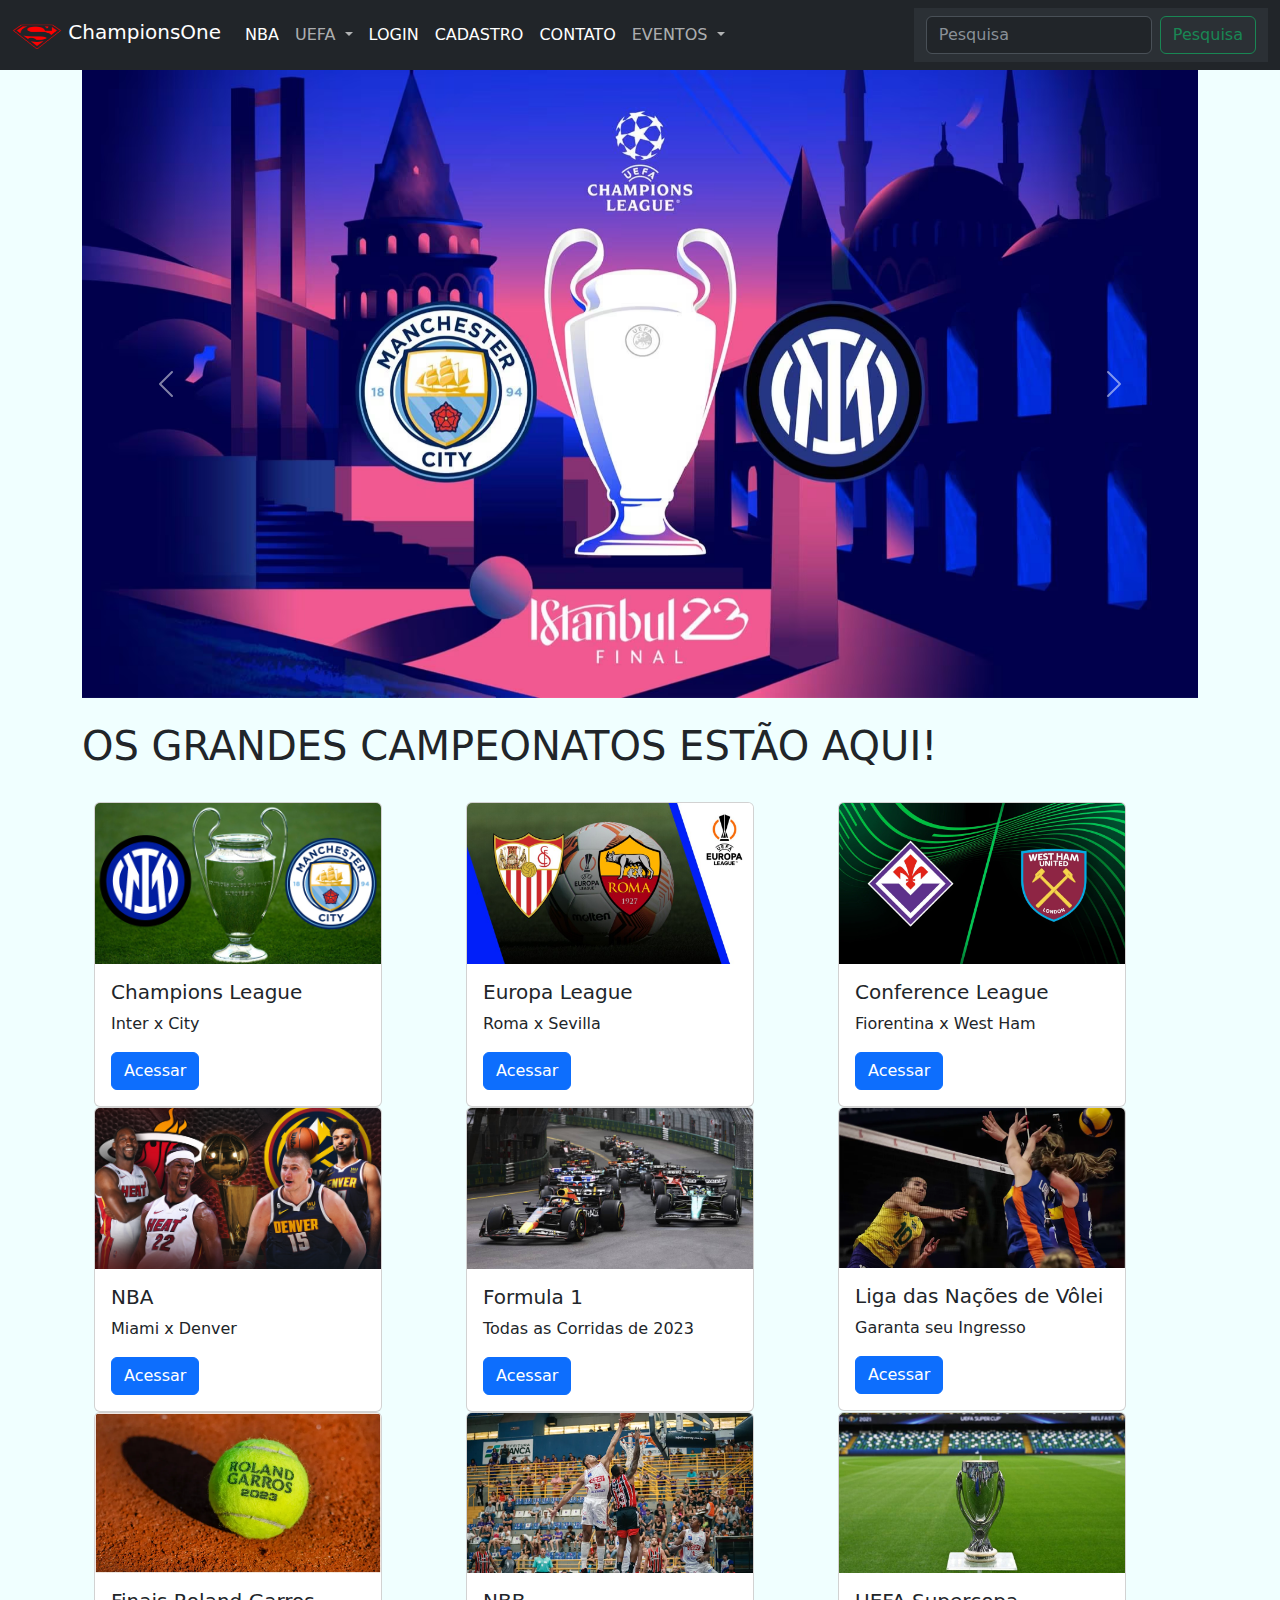
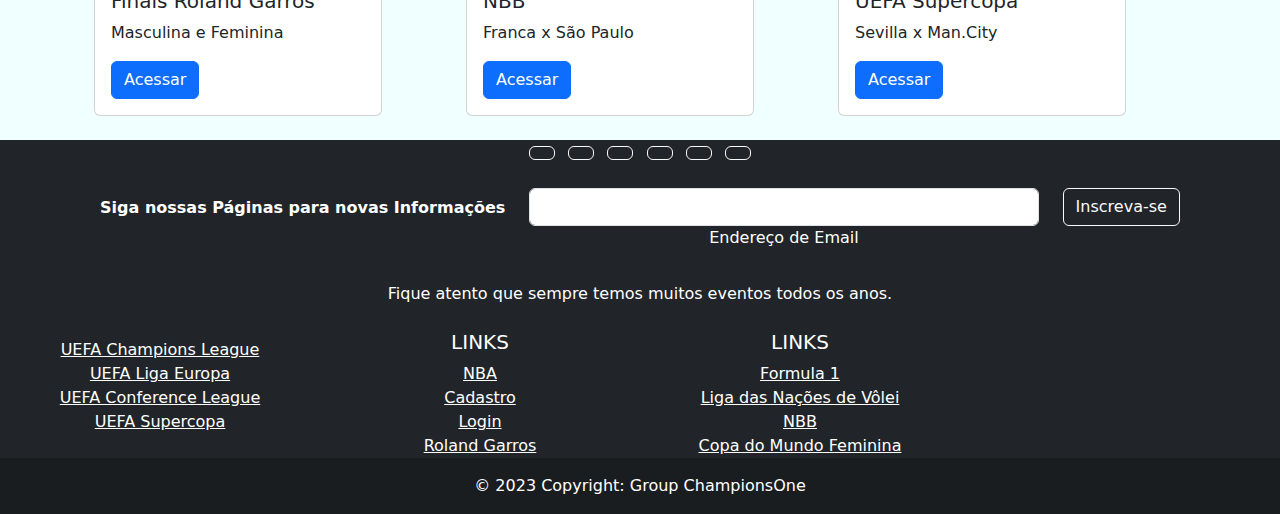
<file: AtividadeProjetoEventos/index.html>
<!DOCTYPE html>
<html lang="pt-br">

<head>
  <meta charset="UTF-8">
  <meta http-equiv="X-UA-Compatible" content="IE=edge">
  <meta name="viewport" content="width=device-width, initial-scale=1.0">
  <link rel="stylesheet" href="bootstrap-5.3.0-alpha3-dist/css/bootstrap.min.css">
  <title>Home</title>
</head>

<body style="background-color: azure;">
  <nav class="navbar navbar-expand-lg  bg-dark" data-bs-theme="dark">
    <div class="container-fluid">
      <a class="navbar-brand" href="index.html">
        <img src="img/pngwing.com.png" alt="Logo" width="50" height="34" class="d-inline-block align-text-top">
        ChampionsOne
      </a>
      <button class="navbar-toggler" type="button" data-bs-toggle="collapse" data-bs-target="#navbarNavDropdown"
        aria-controls="navbarNavDropdown" aria-expanded="false" aria-label="Toggle navigation">
        <span class="navbar-toggler-icon"></span>
      </button>
      <div class="collapse navbar-collapse" id="navbarNavDropdown">
        <ul class="navbar-nav">
          <li class="nav-item">
            <a class="nav-link active" aria-current="page" href="nba.html">NBA</a>
          </li>
        </li>
        <li class="nav-item dropdown">
        <a class="nav-link dropdown-toggle" href="#" role="button" data-bs-toggle="dropdown" aria-expanded="false">
          UEFA
        </a>
        <ul class="dropdown-menu">
          <li><a class="dropdown-item" href="champ.html">CHAMPIONS LEAGUE</a></li>
          <li><a class="dropdown-item" href="ligaEuropa.html">LIGA EUROPA</a></li>
          <li><a class="dropdown-item" href="conference.html">CONFERENCE LEAGUE</a></li>
      
        </ul>
      </li>
          <li class="nav-item">
            <a class="nav-link active" aria-current="page" href="login.html">LOGIN</a>
          </li>
          <li class="nav-item">
            <a class="nav-link active" aria-current="page" href="cadastro.html">CADASTRO</a>
          </li>
          <li class="nav-item">
            <a class="nav-link active" aria-current="page" href="contato.html">CONTATO</a>
          </li>
            <li class="nav-item dropdown">
            <a class="nav-link dropdown-toggle" href="#" role="button" data-bs-toggle="dropdown" aria-expanded="false">
              EVENTOS
            </a>
            <ul class="dropdown-menu">
              <li><a class="dropdown-item" href="Card.html">Finais da UEFA</a></li>
              <li><a class="dropdown-item" href="Card.html">Finais NBA</a></li>
          
            </ul>
          </li>
        </ul>
      </div>
      <nav class="navbar bg-body-tertiary">
        <div class="container-fluid">
          <form class="d-flex" role="search">
            <input class="form-control me-2" type="search" placeholder="Pesquisa" aria-label="Search">
            <button class="btn btn-outline-success" type="submit">Pesquisa</button>
          </form>
        </div>
      </nav>
    </div>
  </nav>
  <section>
    <div class="container">
      <div id="carouselExampleAutoplaying" class="carousel slide" data-bs-ride="carousel">
        <div class="carousel-inner">
          <div class="carousel-item active">
            <img src="img/mcint.avif" class="d-block w-100" alt="Champions League" >
          </div>
          <div class="carousel-item">
            <img src="img/AnyConv.com__Fxib4QnWAAIFb2m.jpg" class="d-block w-100" alt="NBA" >
          </div>
          <div class="carousel-item">
            <img src="img/16x9_uelf_preview_1_resized.avif" class="d-block w-100" alt="Europa League" >
          </div>
          <div class="carousel-item">
            <img src="img/uefa-conference-league-finals-odds-preview-rare-meeting-between-the-two-sides.webp" class="d-block w-100" alt="Conference League" >
          </div>
          <div class="carousel-item">
            <img src="img/RolandGarros.webp" class="d-block w-100" alt="Roland Garros" >
          </div>
          <div class="carousel-item">
            <img src="img/mv-x-lh-x-cl.jpg" class="d-block w-100" alt="Conference League" >
          </div>

        </div>
        <button class="carousel-control-prev" type="button" data-bs-target="#carouselExampleAutoplaying"
          data-bs-slide="prev">
          <span class="carousel-control-prev-icon" aria-hidden="true"></span>
          <span class="visually-hidden">Previous</span>
        </button>
        <button class="carousel-control-next" type="button" data-bs-target="#carouselExampleAutoplaying"
          data-bs-slide="next">
          <span class="carousel-control-next-icon" aria-hidden="true"></span>
          <span class="visually-hidden">Next</span>
        </button>
      </div><br>
      <h1>OS GRANDES CAMPEONATOS ESTÃO AQUI!</h1>
      <br>
      <div class="container">
        <div class="row">
          <div class="col">
            <div class="card" style="width: 18rem;">
              <img src="img/champions-league-inter-manchester-city.jpg" class="card-img-top" alt="...">
              <div class="card-body">
                <h5 class="card-title">Champions League</h5>
                <p class="card-text">Inter x City</p>
                <a href="#" class="btn btn-primary">Acessar</a>
              </div>
            </div>
          </div>
          <div class="col">
            <div class="card" style="width: 18rem;">
              <img src="img/sevilla_vs_roma_e29cd800.jpg" class="card-img-top" alt="...">
              <div class="card-body">
                <h5 class="card-title">Europa League</h5>
                <p class="card-text">Roma x Sevilla</p>
                <a href="ligaEuropa.html" class="btn btn-primary">Acessar</a>
              </div>
            </div>
          </div>
          <div class="col">
            <div class="card" style="width: 18rem;">
              <img src="img/image-1684788213844.webp" class="card-img-top" alt="...">
              <div class="card-body">
                <h5 class="card-title">Conference League</h5>
                <p class="card-text">Fiorentina x West Ham</p>
                <a href="conference.html" class="btn btn-primary">Acessar</a>
              </div>
            </div>
          </div>
          <div class="col">
            <div class="card" style="width: 18rem;">
              <img src="img/Miami X Denver.png" class="card-img-top" alt="...">
              <div class="card-body">
                <h5 class="card-title">NBA</h5>
                <p class="card-text">Miami x Denver</p>
                <a href="nba.html" class="btn btn-primary">Acessar</a>
              </div>
            </div>
          </div>
          <div class="col">
            <div class="card" style="width: 18rem;">
              <img src="img/formula-1-monaco-gp-2023-charl-2.jpg" class="card-img-top" alt="...">
              <div class="card-body">
                <h5 class="card-title">Formula 1</h5>
                <p class="card-text">Todas as Corridas de 2023</p>
                <a href="" class="btn btn-primary">Acessar</a>
              </div>
            </div>
          </div>
          <div class="col">
            <div class="card" style="width: 18rem;">
              <img src="img/a0a351e3qq5dnvpedpnw.webp" class="card-img-top" alt="...">
              <div class="card-body">
                <h5 class="card-title">Liga das Nações de Vôlei</h5>
                <p class="card-text">Garanta seu Ingresso</p>
                <a href="" class="btn btn-primary">Acessar</a>
              </div>
            </div>
          </div>
          <div class="col">
            <div class="card" style="width: 18rem;">
              <img src="img/RolandGarros.webp" class="card-img-top" alt="...">
              <div class="card-body">
                <h5 class="card-title">Finais Roland Garros</h5>
                <p class="card-text">Masculina e Feminina</p>
                <a href="" class="btn btn-primary">Acessar</a>
              </div>
            </div>
          </div>
          <div class="col">
            <div class="card" style="width: 18rem;">
              <img src="img/x5msmixywk6wh22doefr.webp" class="card-img-top" alt="...">
              <div class="card-body">
                <h5 class="card-title">NBB</h5>
                <p class="card-text">Franca x São Paulo</p>
                <a href="" class="btn btn-primary">Acessar</a>
              </div>
            </div>
          </div>
          <div class="col">
            <div class="card" style="width: 18rem;">
              <img src="img/UEFA Super Cup trophy 053123.jpg" class="card-img-top" alt="...">
              <div class="card-body">
                <h5 class="card-title">UEFA Supercopa </h5>
                <p class="card-text">Sevilla x Man.City </p>
                <a href="" class="btn btn-primary">Acessar</a>
              </div>
            </div>
          </div>
        </div>

    </div>
  </section>
 <br>
 <!-- Footer -->
 <footer class="bg-dark text-center text-white">
  <!-- Grid container -->
  <div class="container-fluid">
    <!-- Section: Social media -->
    <section class="mb-4">
      <!-- Facebook -->
      <a class="btn btn-outline-light btn-floating m-1" href="" src="img/4701482.png" role="button"
        ><i class="fab fa-facebook-f"></i
      ></a>

      <!-- Twitter -->
      <a class="btn btn-outline-light btn-floating m-1" href="#!" role="button"
        ><i class="fab fa-twitter"></i
      ></a>

      <!-- Google -->
      <a class="btn btn-outline-light btn-floating m-1" href="#!" role="button"
        ><i class="fab fa-google"></i
      ></a>

      <!-- Instagram -->
      <a class="btn btn-outline-light btn-floating m-1" href="#!" role="button"
        ><i class="fab fa-instagram"></i
      ></a>

      <!-- Linkedin -->
      <a class="btn btn-outline-light btn-floating m-1" href="#!" role="button"
        ><i class="fab fa-linkedin-in"></i
      ></a>

      <!-- Github -->
      <a class="btn btn-outline-light btn-floating m-1" href="#!" role="button"
        ><i class="fab fa-github"></i
      ></a>
    </section>
    <!-- Section: Social media -->

    <!-- Section: Form -->
    <section class="">
      <form action="">
        <!--Grid row-->
        <div class="row d-flex justify-content-center">
          <!--Grid column-->
          <div class="col-auto">
            <p class="pt-2">
              <strong>Siga nossas Páginas para novas Informações</strong>
            </p>
          </div>
          <!--Grid column-->

          <!--Grid column-->
          <div class="col-md-5 col-12">
            <!-- Email input -->
            <div class="form-outline form-white mb-4">
              <input type="email" id="form5Example21" class="form-control" />
              <label class="form-label" for="form5Example21">Endereço de Email</label>
            </div>
          </div>
          <!--Grid column-->

          <!--Grid column-->
          <div class="col-auto">
            <!-- Submit button -->
            <button type="submit" class="btn btn-outline-light mb-4">
              Inscreva-se
            </button>
          </div>
          <!--Grid column-->
        </div>
        <!--Grid row-->
      </form>
    </section>
    <!-- Section: Form -->

    <!-- Section: Text -->
    <section class="mb-4">
      <p>
        Fique atento que sempre temos muitos eventos todos os anos.
      </p>
    </section>
    <!-- Section: Text -->

    <!-- Section: Links -->
    <section class="">
      <!--Grid row-->
      <div class="row">
        <!--Grid column-->
        <div class="col-lg-3 col-md-6 mb-4 mb-md-0">
          <h5 class="text-uppercase"></h5>

          <ul class="list-unstyled mb-0">
            <li>
              <a href="champ.html" class="text-white"> UEFA Champions League</a>
            </li>
            <li>
              <a href="ligaEuropa.html" class="text-white">UEFA Liga Europa</a>
            </li>
            <li>
              <a href="conference.html" class="text-white">UEFA Conference League</a>
            </li>
            <li>
              <a href="index.html" class="text-white">UEFA Supercopa</a>
            </li>
          </ul>
        </div>
        <!--Grid column-->

        <!--Grid column-->
        <div class="col-lg-3 col-md-6 mb-4 mb-md-0">
          <h5 class="text-uppercase">Links</h5>

          <ul class="list-unstyled mb-0">
            <li>
              <a href="nba.html" class="text-white">NBA</a>
            </li>
            <li>
              <a href="cadastro.html" class="text-white">Cadastro</a>
            </li>
            <li>
              <a href="login.html" class="text-white">Login</a>
            </li>
            <li>
              <a href="index.html" class="text-white">Roland Garros</a>
            </li>
          </ul>
        </div>
        <!--Grid column-->

        <!--Grid column-->
        <div class="col-lg-3 col-md-6 mb-4 mb-md-0">
          <h5 class="text-uppercase">Links</h5>

          <ul class="list-unstyled mb-0">
            <li>
              <a href="index.html" class="text-white">Formula 1</a>
            </li>
            <li>
              <a href="index.html" class="text-white">Liga das Nações de Vôlei</a>
            </li>
            <li>
              <a href="index.html" class="text-white">NBB</a>
            </li>
            <li>
              <a href="index.html" class="text-white">Copa do Mundo Feminina</a>
            </li>
          </ul>
        </div>
        <!--Grid column-->

        <!--Grid column-->
       
        </div>
        <!--Grid column-->
      </div>
      <!--Grid row-->
    </section>
    <!-- Section: Links -->
  </div>
  <!-- Grid container -->

  <!-- Copyright -->
  <div class="text-center p-3" style="background-color: rgba(0, 0, 0, 0.2);">
    © 2023 Copyright: Group ChampionsOne
    <a class="text-white" href="https://mdbootstrap.com/"></a>
  </div>
  <!-- Copyright -->
</footer>

</body>
<script src="bootstrap-5.3.0-alpha3-dist/js/bootstrap.bundle.min.js"></script>

</html>
</file>
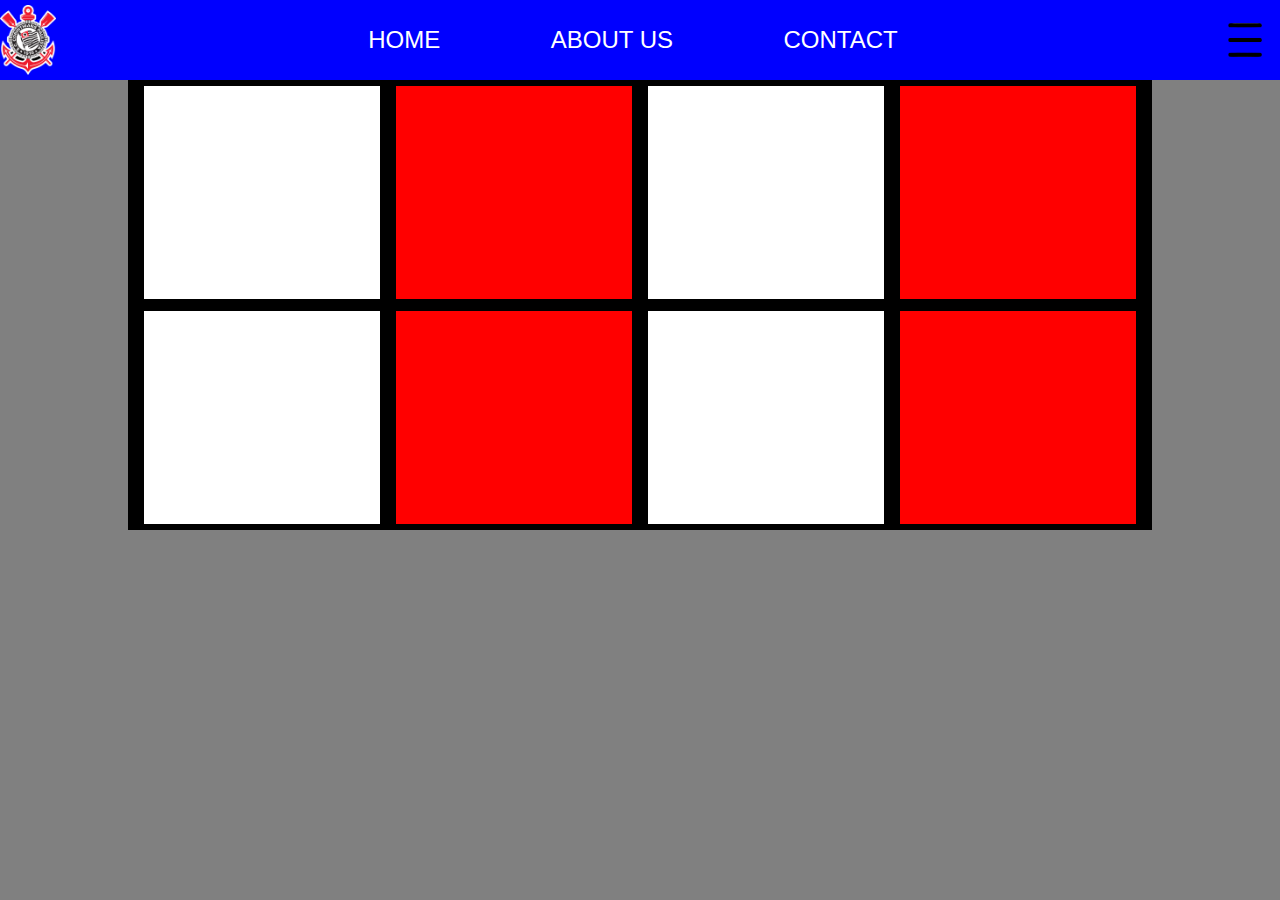
<file: AtividadeRevisaoB/index.html>
<!DOCTYPE html>
<html lang="pt-br">

<head>
    <meta charset="UTF-8">
    <meta http-equiv="X-UA-Compatible" content="IE=edge">
    <meta name="viewport" content="width=device-width, initial-scale=1.0">
    <title>Document</title>
    <link rel="stylesheet" href="style.css">
</head>

<body>
    <div class="nav">
        <img src="img/Corinthians-logo-escudo-PhotoRoom.png-PhotoRoom.png" alt="">
        <div class="menu">
            <a href="" class="linkMenu">HOME</a>
            <a href="" class="linkMenu">ABOUT US</a>
            <a href="" class="linkMenu">CONTACT</a>
    
    
        </div>
    <img src="img/download-PhotoRoom.png-PhotoRoom.png" alt="Menu Hamburguer">
    </div>
    <div class="container">
        <div class="linha1">
            <div class="blue"></div>
            <div class="red"></div>
            <div class="blue"></div>
            <div class="red"></div>
        </div>
        <div class="linha2">
            <div class="blue"></div>
            <div class="red"></div>
            <div class="blue"></div>
            <div class="red"></div>
        </div>
    </div>
   
</body>

</html>
</file>
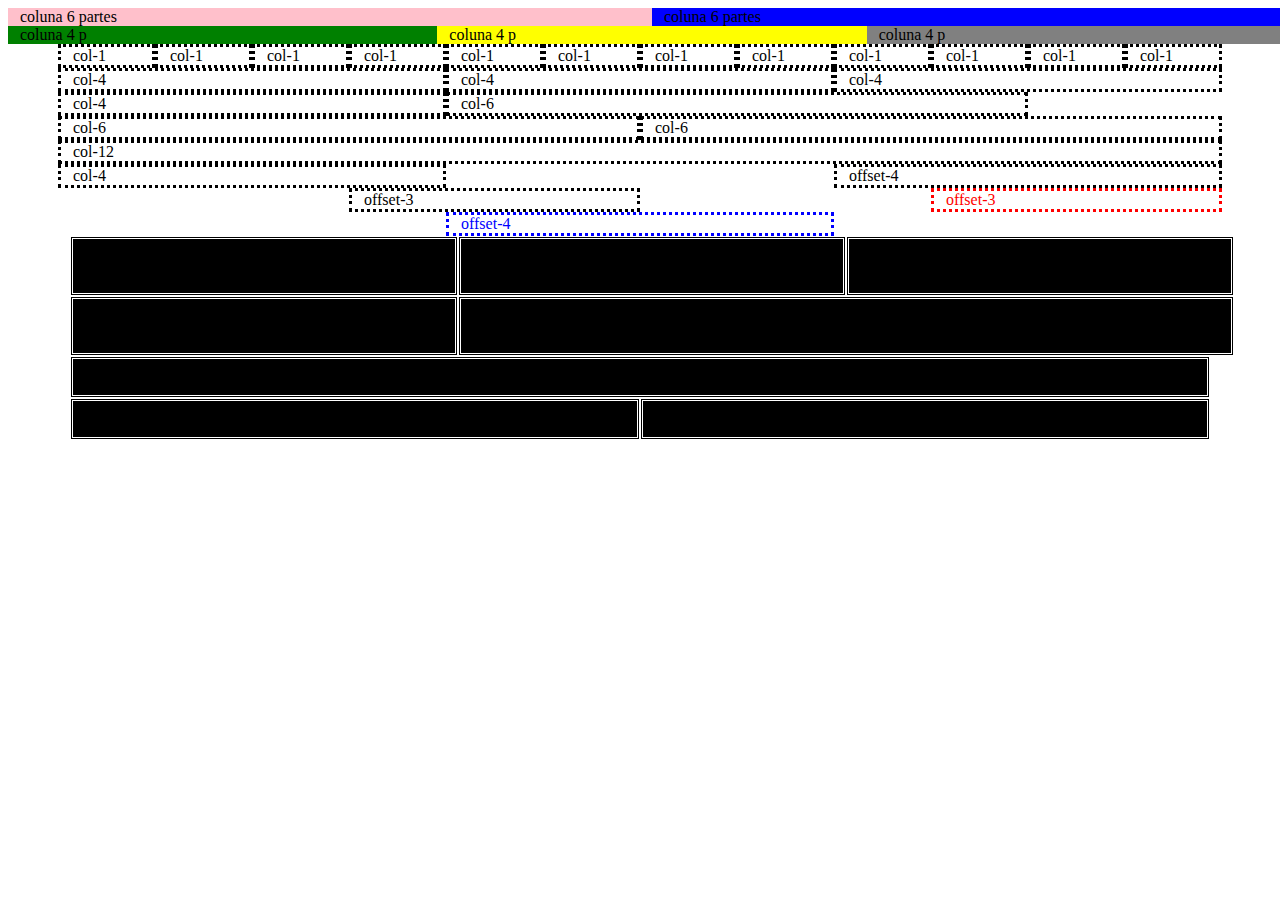
<file: BootstrapGrid/index.html>
<!DOCTYPE html>
<html lang="pt-br">
<head>
    <meta charset="UTF-8">
    <meta http-equiv="X-UA-Compatible" content="IE=edge">
    <meta name="viewport" content="width=device-width, initial-scale=1.0">
    <title>Bootstrap</title>
<link rel="stylesheet" href="bootstrap-5.3.0-alpha3-dist/bootstrap-5.3.0-alpha3-dist/css/bootstrap-grid.min.css">
   
</head>
<body>
    <div class="container-fluid">
        <div class="row">
            <div class="col-6" style="background-color: pink;">coluna 6 partes</div>
            <div class="col-6" style="background-color: blue;">coluna 6 partes</div>
        </div>
        <div class="row">
            <div class="col-4" style="background-color: green;">coluna 4 p</div>
             <div class="col-4" style="background-color: yellow">coluna 4 p</div>
              <div class="col-4" style="background-color: grey;">coluna 4 p</div>
        </div>
    </div>
    <div class="container">
        <div class="row">
            <div class="col-1" style="border-style: dotted;">col-1</div>
            <div class="col-1" style="border-style: dotted;">col-1</div>
            <div class="col-1" style="border-style: dotted;">col-1</div>
            <div class="col-1" style="border-style: dotted;">col-1</div>
            <div class="col-1" style="border-style: dotted;">col-1</div>
            <div class="col-1" style="border-style: dotted;">col-1</div>
            <div class="col-1" style="border-style: dotted;">col-1</div>
            <div class="col-1" style="border-style: dotted;">col-1</div>
            <div class="col-1" style="border-style: dotted;">col-1</div>
            <div class="col-1" style="border-style: dotted;">col-1</div>
            <div class="col-1" style="border-style: dotted;">col-1</div>
            <div class="col-1" style="border-style: dotted;">col-1</div>
        </div>
        <div class="row">
            <div class="col-4" style="border-style: dotted;">col-4</div>
            <div class="col-4" style="border-style: dotted;">col-4</div>
            <div class="col-4" style="border-style: dotted;">col-4</div>
        </div>
     <div class="row">
        <div class="col-4" style="border-style: dotted;">col-4</div>
        <div class="col-6" style="border-style: dotted;">col-6</div>
     </div>
     <div class="row">
        <div class="col-6" style="border-style: dotted;">col-6</div>
        <div class="col-6" style="border-style: dotted;">col-6</div>
     </div>
     <div class="row">
        <div class="col-12" style="border-style: dotted;">col-12</div>

     </div>
     <div class="row">
        <div class="col-4"   style="border-style: dotted;">col-4</div>
        <div class="col-4 offset-4" style="border-style: dotted;">offset-4</div>
     </div>
     <div class="row">
        <div class="col-3 offset-3" style="border-style: dotted;">offset-3</div>
        <div class="col-3 offset-3" style="border-style: dotted; color: red;">offset-3</div>
     </div>
     <div class="row">
        <div class="col-4 offset-4" style="border-style: dotted; color: blue;">offset-4</div>

     </div>
     <div class="container">
        <div class="row">
            <div class="col"   style="background-color: black; border-style: double;border-color: white;" ><br><br><br></div>
            <div class="col"   style="background-color: black; border-style: double;border-color: white;" ><br><br><br></div>
            <div class="col"   style="background-color: black; border-style: double;border-color: white;" ><br><br><br></div>
             </div>
        <div class="row">
            <div class="col-4"   style="background-color: black; border-style: double;border-color: white;" ><br><br><br></div>
            <div class="col-8"   style="background-color: black; border-style: double;border-color: white;" >f</div>
           <div class="row">
            <div class="col"   style="background-color: black; border-style: double;border-color: white;" ><br><br></div>
           </div>
           <div class="row">
            <div class="col"   style="background-color: black; border-style: double;border-color: white;" > <br><br></div>
            <div class="col"   style="background-color: black; border-style: double;border-color: white;" > <br><br></div>
        </div>
            </div>
        </div>
     </div>

    </div>
</body>
</html>
</file>
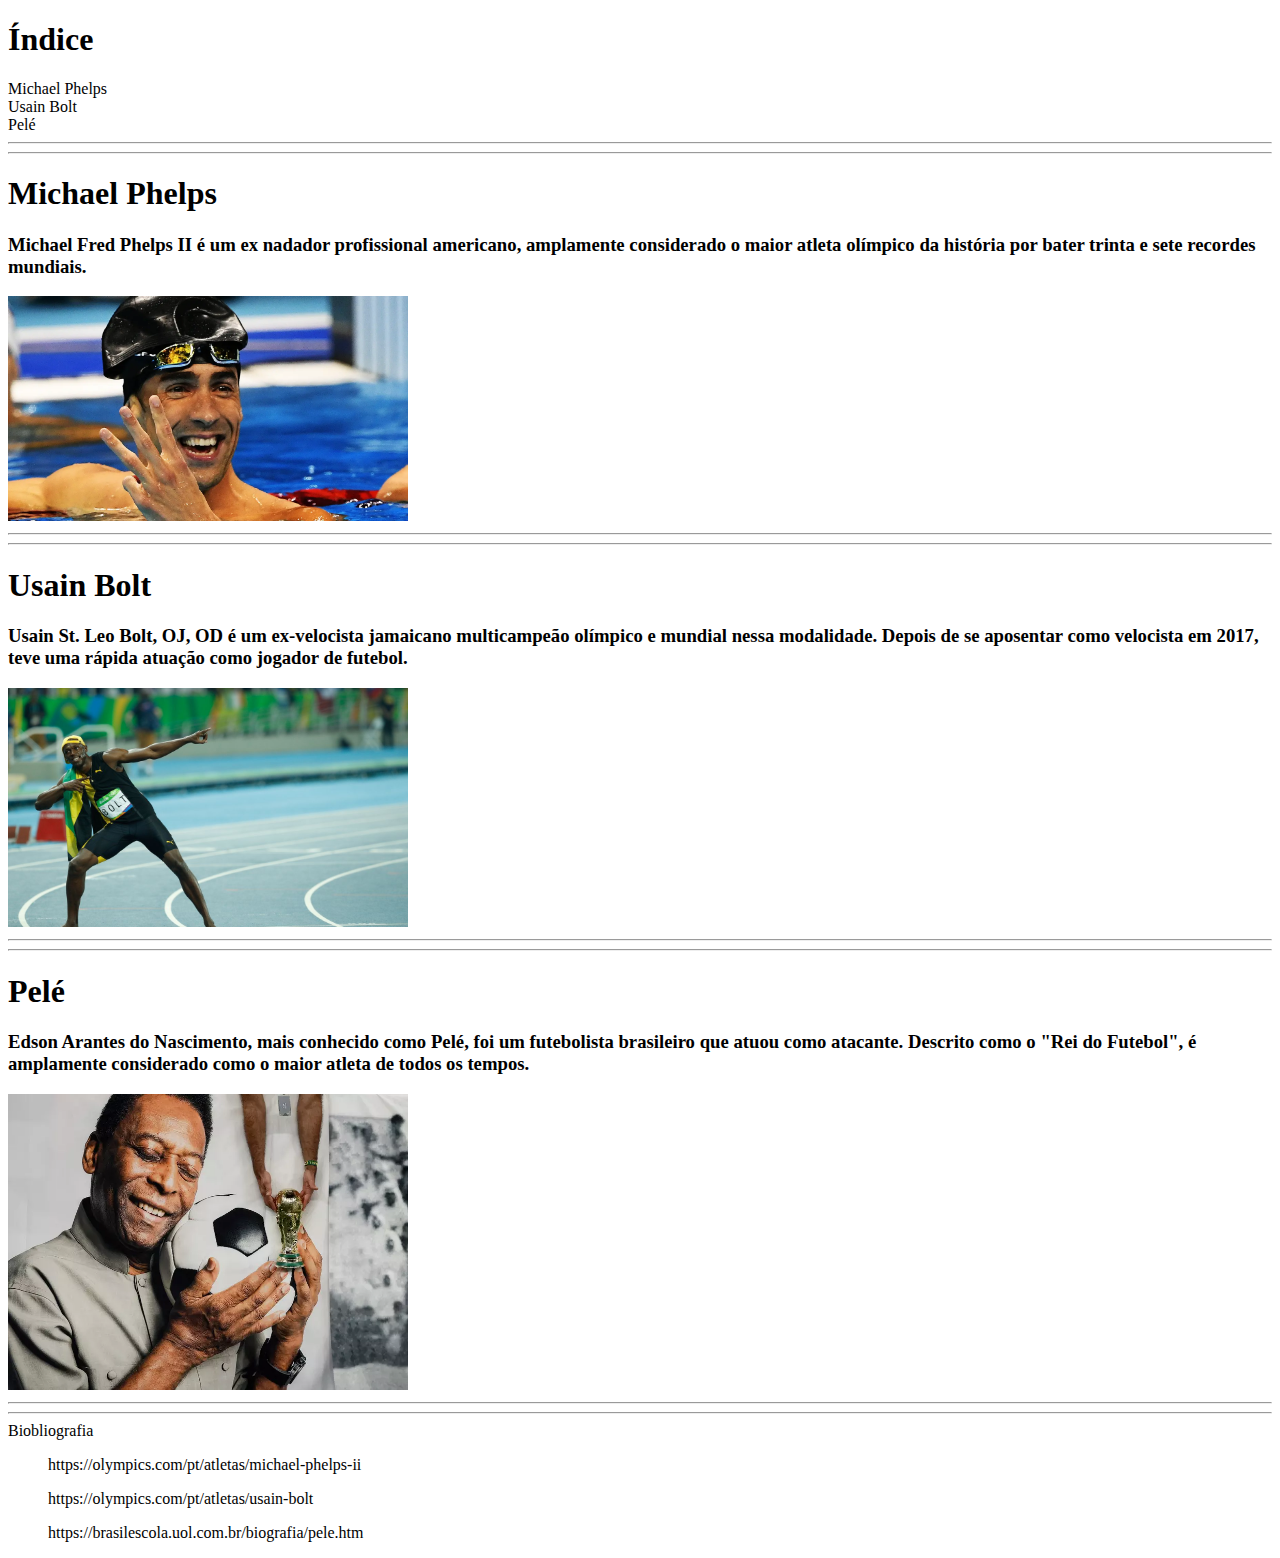
<file: Exercicio1Wiki/index.html>
<!DOCTYPE html>
<html lang="pt-br">
<head>
    <meta charset="UTF-8">
    <meta http-equiv="X-UA-Compatible" content="IE=edge">
    <meta name="viewport" content="width=device-width, initial-scale=1.0">
    <title>GOAT</title>
</head>
<H1>Índice</H1>
<body><li>Michael Phelps</li>
    <li>Usain Bolt</li>
    <li>Pelé</li>
    <hr>
    <hr>
    <h1>Michael Phelps</h1>
    <h3>Michael Fred Phelps II é um ex nadador profissional americano, amplamente considerado o maior atleta olímpico da história por bater trinta e sete recordes mundiais. </h3>
    <img src="img/esporte-nataccca7acc83o-michael-phelps-joseph-joseph-schooling-20160813-024.webp" alt="Michael Phelps" width="400px"
<hr>
<hr>
<hr>
<h1>Usain Bolt</H1>
<h3>Usain St. Leo Bolt, OJ, OD é um ex-velocista jamaicano multicampeão olímpico e mundial nessa modalidade. Depois de se aposentar como velocista em 2017, teve uma rápida atuação como jogador de futebol.</h3>
<img src="img/1037747-13.08.2016_affz-0001.jpg" alt="Usain Bolt" width="400px">
<hr>
<hr>
<h1>Pelé</h1>
<h3>Edson Arantes do Nascimento, mais conhecido como Pelé, foi um futebolista brasileiro que atuou como atacante. Descrito como o "Rei do Futebol", é amplamente considerado como o maior atleta de todos os tempos.</h3>
<img src="img/2022-12-29t201214z_890254370_rc2txx9jq8lq_rtrmadp_3_soccer-pele-obituary-urv7mu7ls9yb.webp"" alt="Pelé" width="400px">
<hr>
<hr
<h1>Biobliografia</h1>
<ul>https://olympics.com/pt/atletas/michael-phelps-ii</ul>
<ul>https://olympics.com/pt/atletas/usain-bolt</ul>
<ul>https://brasilescola.uol.com.br/biografia/pele.htm</ul>
</body>
</html>
</file>
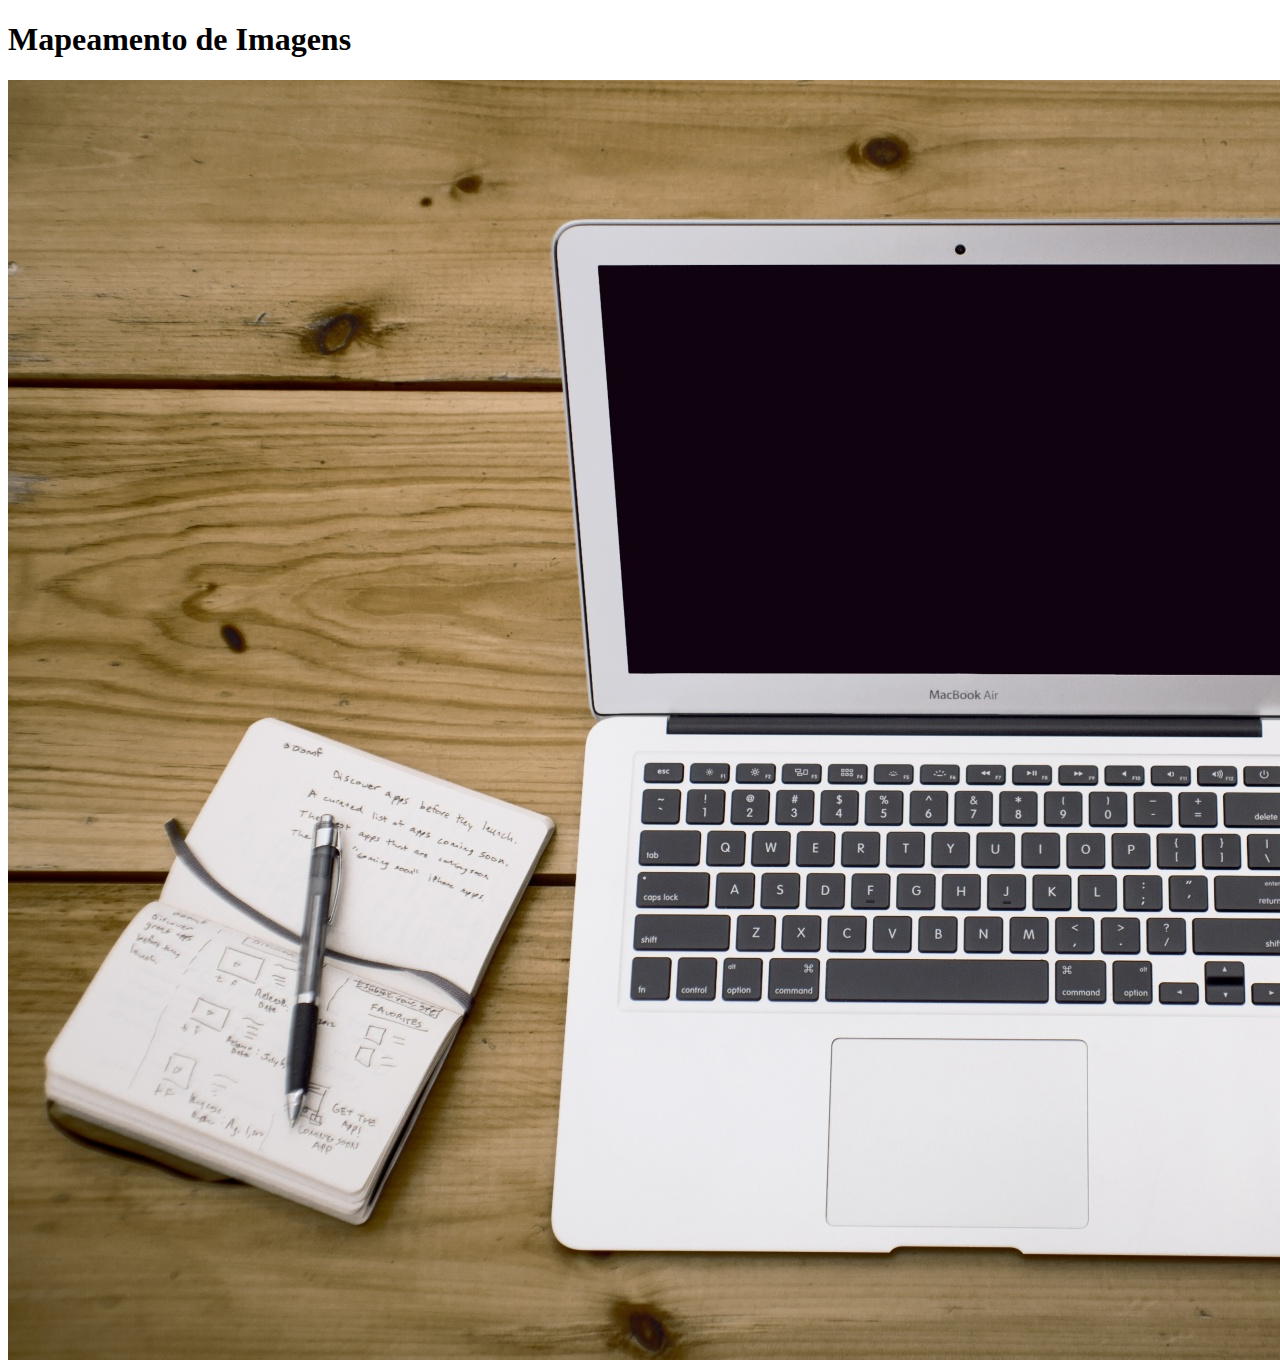
<file: Exercicio4MapNotCafe/index.html>
<!DOCTYPE html>
<html lang="pt-br">
<head>
    <meta charset="UTF-8">
    <meta http-equiv="X-UA-Compatible" content="IE=edge">
    <meta name="viewport" content="width=device-width, initial-scale=1.0">
    <title>Map Imagens</title>
</head>
<body><h1>Mapeamento de Imagens</h1>
    <img src="img/poste-de-travail-pc-portable-cafe.jpg" alt="Café" width="px400" usemap="#figuras">
    <map name="figuras">  <area target="" alt="" title="" href="https://www.kabum.com.br/" coords="1424,837,1551,580" shape="rect">
        <area target="" alt="" title="" href="https://www.saraiva.com.br/" coords="1576,1017,153" shape="circle">
        <area target="" alt="" title="" href="https://www.apple.com/br" coords="542,1165,1341,137" shape="rect">
        <area target="" alt="" title="" href="https://www.google.com.br/" coords="36,1005,145,818,247,637,535,737,447,920,338,1122" shape="poly"></map>

    
</body>
</html>
</file>
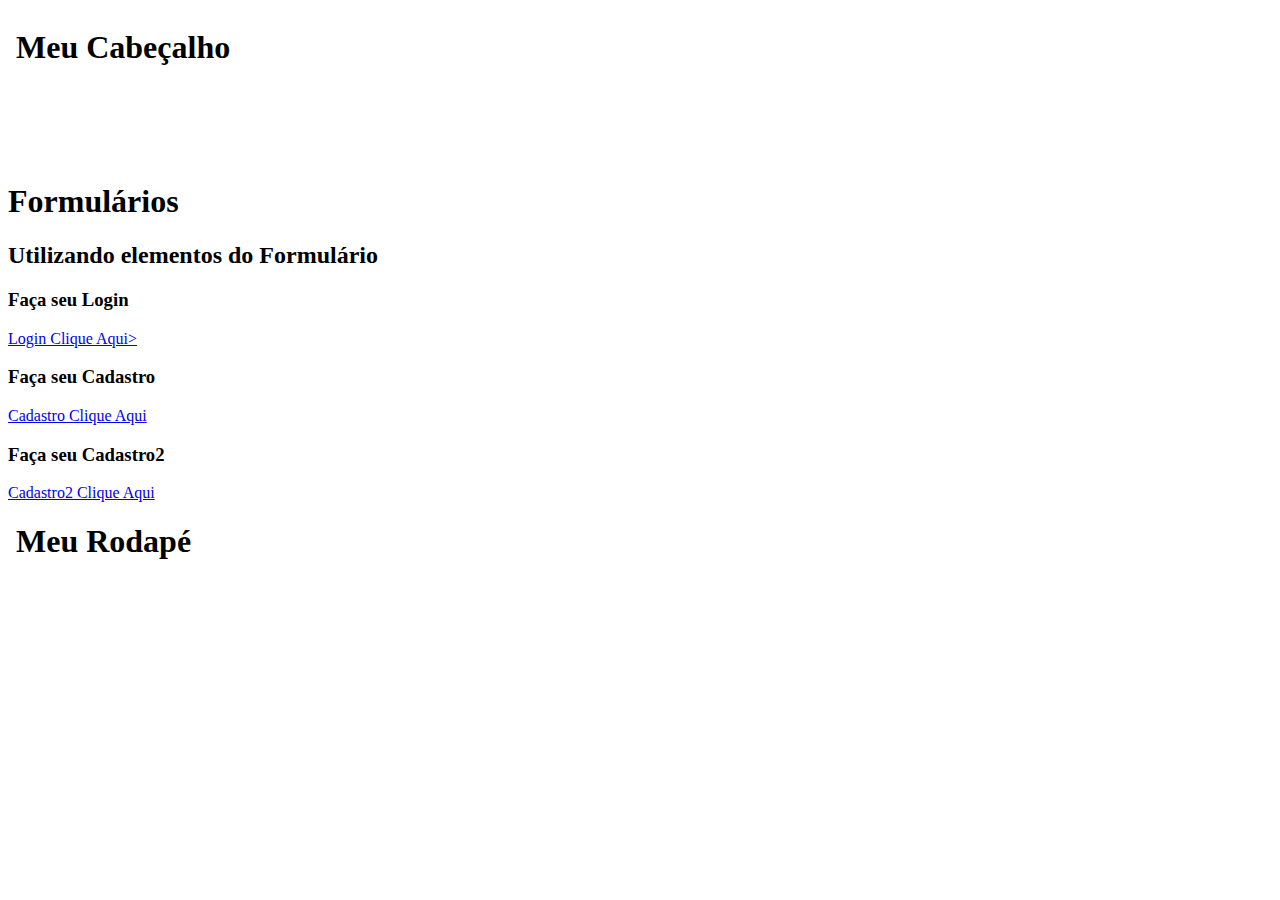
<file: ExercicioFormulario/index.html>
<!DOCTYPE html>
<html lang="pt-br">
<head>
    <meta charset="UTF-8">
    <meta http-equiv="X-UA-Compatible" content="IE=edge">
    <meta name="viewport" content="width=device-width, initial-scale=1.0">
    <title>Formulários</title>
</head>
<body>
    <iframe src="header.html" frameborder="0"></iframe>
    <h1>Formulários</h1>
    <h2>Utilizando elementos do Formulário</h2>
<h3>Faça seu Login</h3>
<a href="login.html">Login Clique Aqui></a>
 <h3>Faça seu Cadastro</h3>
<a href="cadastro.html">Cadastro Clique Aqui</a>
<h3>Faça seu Cadastro2</h3>
<a href="cadastro2.html"> Cadastro2 Clique Aqui</a><br>
<iframe src="footer.html" frameborder="0"></iframe>
    
</body>
</html>
</file>
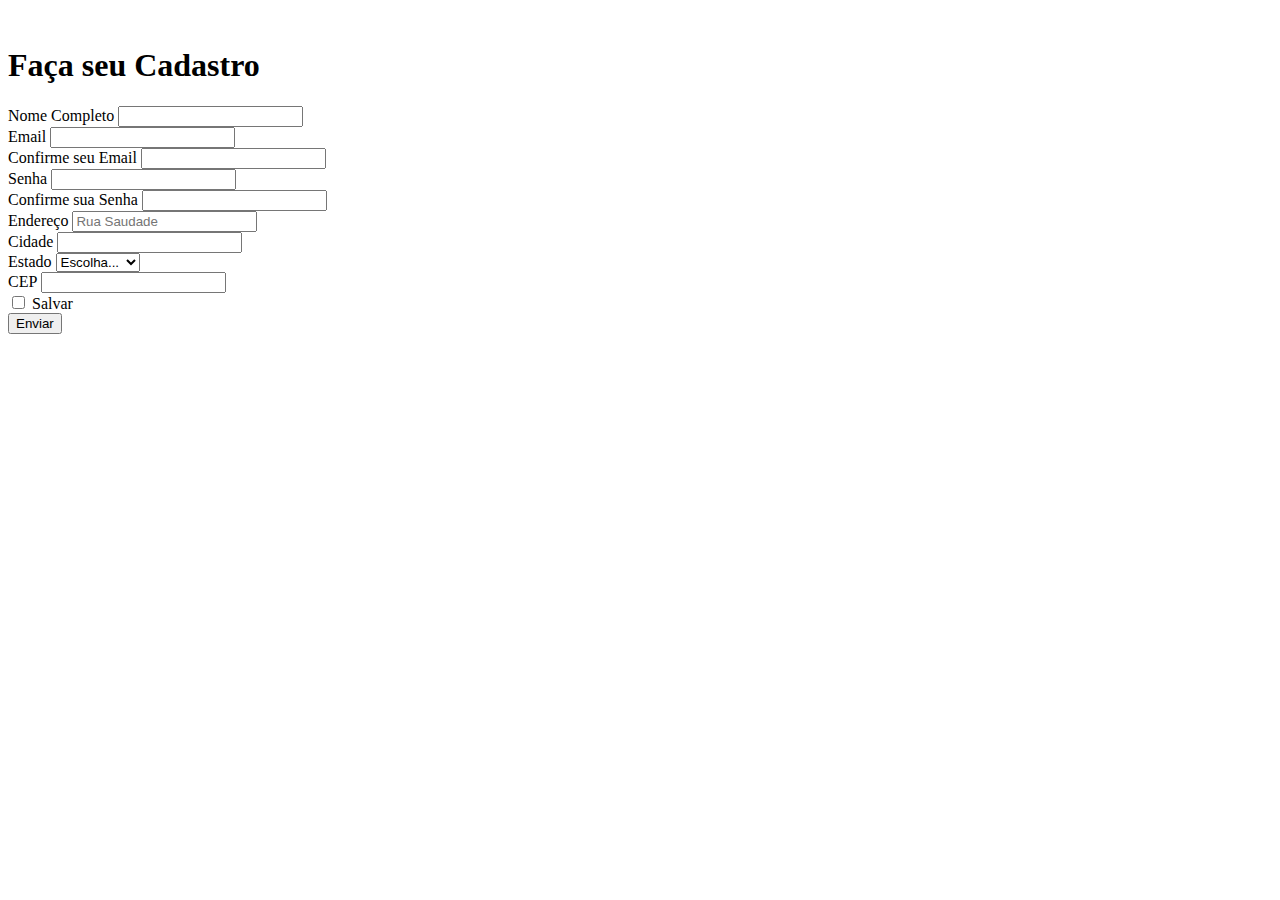
<file: ExercicioFormularioJavaScript/index.html>
<!DOCTYPE html>
<html lang="pt-br">
<head>
    <meta charset="UTF-8">
    <meta http-equiv="X-UA-Compatible" content="IE=edge">
    <meta name="viewport" content="width=device-width, initial-scale=1.0">
    <link href="https://cdn.jsdelivr.net/npm/bootstrap@5.3.0-alpha3/dist/css/bootstrap.min.css" rel="stylesheet" integrity="sha384-KK94CHFLLe+nY2dmCWGMq91rCGa5gtU4mk92HdvYe+M/SXH301p5ILy+dN9+nJOZ" crossorigin="anonymous">
    <title>Document</title>
</head>
<body>
    <br><h1>Faça seu Cadastro</h1>
    <form class="row g-3">
        <div class="col-md-6"  >
            <label for="pNome" class="form-label">Nome Completo</label>
            <input type="name" class="form-control" id="inputName"  >
          </div>
        <div class="col-md-6" >
          <label for="pEmail" class="form-label">Email</label>
          <input type="text" class="form-control" id="inputEmail4"  >
        </div>
        <div class="col-md-6" >
            <label for="pEmail2" class="form-label">Confirme seu Email</label>
            <input type="text" class="form-control" id="inputEmail3" onblur="verificarEmail" >
          </div>
        <div class="col-md-6">
          <label for="pSenha" class="form-label">Senha</label>
          <input type="password" class="form-control" id="inputPassword4"  >
        </div>
        <div class="col-md-6">
            <label for="pSenha2" class="form-label">Confirme sua Senha</label>
            <input type="password" class="form-control" id="inputPassword3" onblur="verificarSenha">
          </div>
        <div class="col-12">
          <label for="inputAddress" class="form-label">Endereço</label>
          <input type="text" class="form-control" id="inputAddress" placeholder="Rua Saudade">
        </div>
        <div class="col-md-6">
          <label for="inputCity" class="form-label">Cidade</label>
          <input type="text" class="form-control" id="inputCity">
        </div>
        <div class="col-md-4">
          <label for="inputState" class="form-label">Estado</label>
          <select id="inputState" class="form-select">
            <option selected>Escolha...</option>
            <option>São Paulo</option>
            .</option>
            <option>São Paulo</option>
            .</option>
            <option>São Paulo</option>
            .</option>
            <option>São Paulo</option>
            .</option>
            <option>São Paulo</option>
          </select>
        </div>
        <div class="col-md-2">
          <label for="inputZip" class="form-label">CEP</label>
          <input type="text" class="form-control" id="inputZip">
        </div>
        <div class="col-12">
          <div class="form-check">
            <input class="form-check-input" type="checkbox" id="gridCheck">
            <label class="form-check-label" for="gridCheck">
              Salvar
            </label>
          </div>
        </div>
        <div class="col-12">
          <button type="button"  class="btn btn-primary" onclick="enviar()">Enviar</button>
        </div>
      </form>
      
        
 
        
    
</body>
<script src="script.js"></script>

</html>
</file>
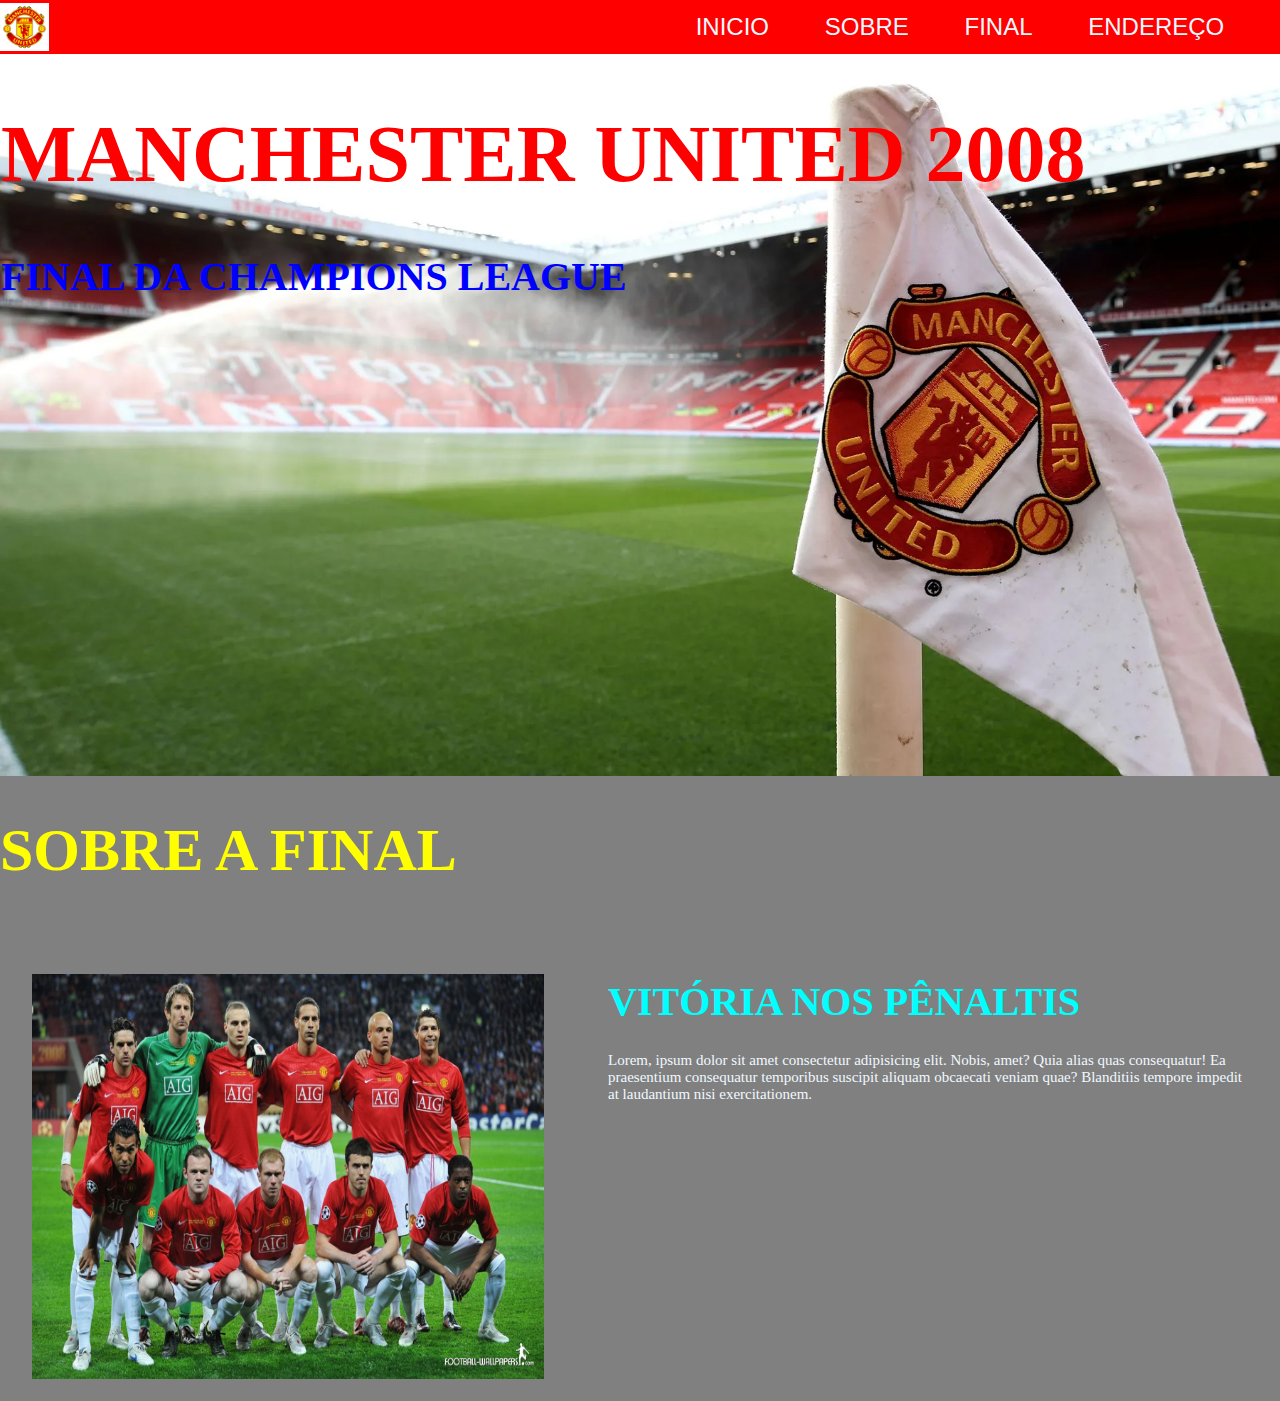
<file: ExercicioResponsividadeMQ/index.html>
<!DOCTYPE html>
<html lang="pt-br">

<head>
    <meta charset="UTF-8">
    <meta http-equiv="X-UA-Compatible" content="IE=edge">
    <meta name="viewport" content="width=device-width, initial-scale=1.0">
    <title>Exercicio</title>
    <link rel="stylesheet" href="style.css">
</head>

<body>
    <header>
        <img src="img/images.png" alt="logo">

        <div class="menu">
            <a href="" class="linkMenu">INICIO</a>
            <a href="" class="linkMenu">SOBRE</a>
            <a href="" class="linkMenu">FINAL</a>
            <a href="" class="linkMenu">ENDEREÇO</a>
        </div>
        <img src="img/download-PhotoRoom.png-PhotoRoom.png" alt="hamb" class="hamb">
    </header>
    <section class="parte1">
        <div class="titulo">
            <h1>
                MANCHESTER UNITED 2008</h1>
            <h2>FINAL DA CHAMPIONS LEAGUE</h2>




        </div>



    </section>
    <section class="parte2">
        <h1> SOBRE A FINAL</h1>

    </section>
    <section class="parte3">
        <img src="img/manchester_united2008.jpg" alt="">
        <div class="texto">
            <h1> VITÓRIA NOS PÊNALTIS</h1>
            <p>Lorem, ipsum dolor sit amet consectetur adipisicing elit. Nobis, amet? Quia alias quas consequatur! Ea
                praesentium consequatur temporibus suscipit aliquam obcaecati veniam quae? Blanditiis tempore impedit at
                laudantium nisi exercitationem.</p>
        </div>


    </section>


</body>
</file>
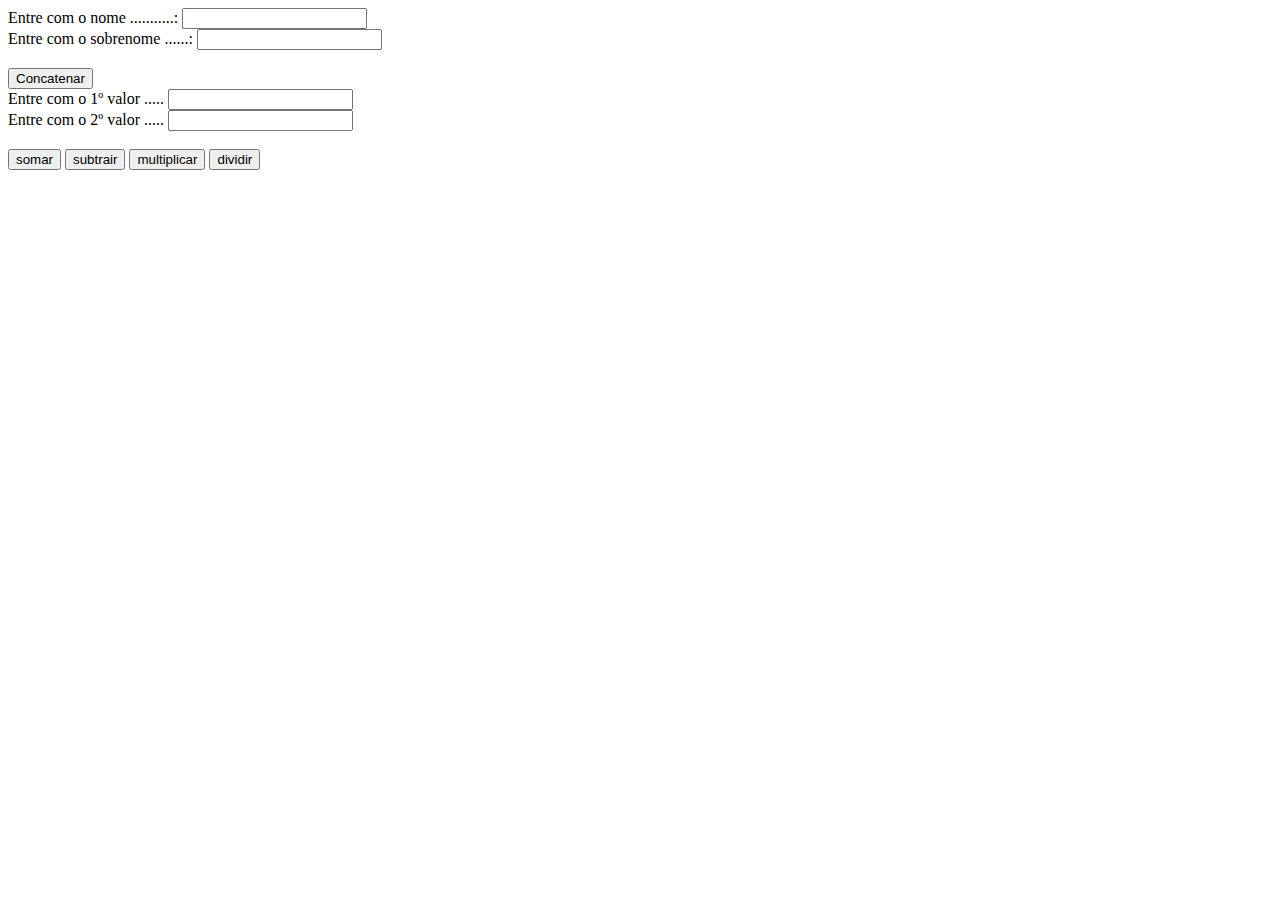
<file: JavaScriptFormulario/index.html>
<!DOCTYPE html>
<html lang="en">
<head>
    <meta charset="UTF-8">
    <meta http-equiv="X-UA-Compatible" content="IE=edge">
    <meta name="viewport" content="width=device-width, initial-scale=1.0">
    <title>Document</title>
</head>
<body>
    <form action="" id="MeuForm">
        <label for="pnome" title="Informe o nome">
            Entre com o nome ...........:
        </label>
        <input type="text" id="pnome" />
        <br>
        <label for="psobre" title="Informe o sobrenome">
            Entre com o sobrenome ......:
        </label>
        <input type="text" id="psobre" />
        <br>
        <br>
        <input type="button" value="Concatenar" 
        onclick="MostrarNome()"/>
 </form>
<form action="" id="MyCalc">
 <label for="pValor1" title="Informe o Valor 1" >
    Entre com o 1º valor .....

 </label>
 <input type="text" id="pv1">
<br>
<label for="pValor2" title="Informe o Valor 2">
    Entre com o 2º valor .....
</label>
<input type="text" id="pv2">
<br><br>
<input type="button" value="somar" onclick="somar()">
<input type="button" value="subtrair" onclick="sub()">
<input type="button" value="multiplicar" onclick="multi()">
<input type="button" value="dividir" onclick="div()">
</form>

    
</body>
<script src="script.js"></script>
</html>
</file>
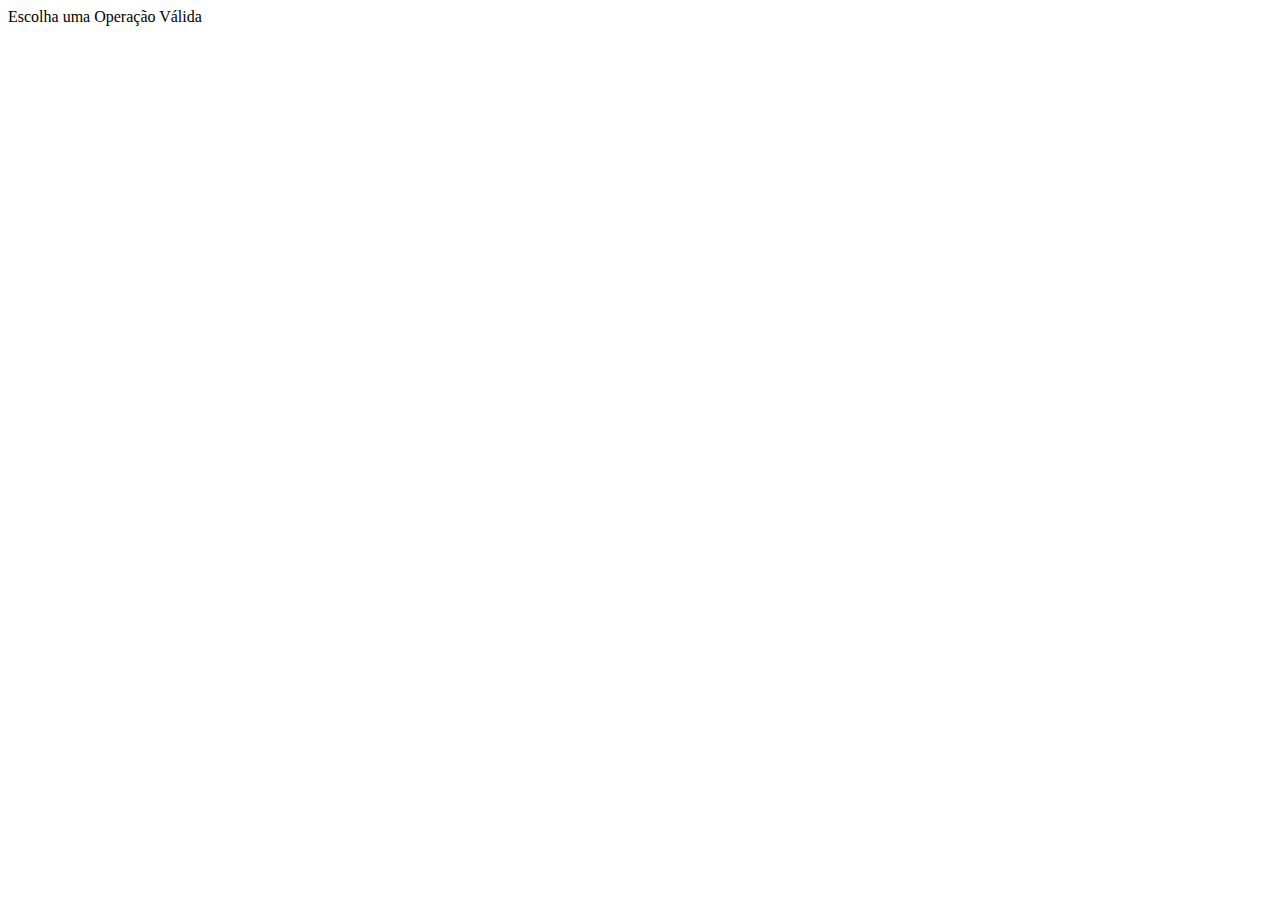
<file: JavaScriptIfElse/index.html>
<!DOCTYPE html>
<html lang="pt-br">
<head>
    <meta charset="UTF-8">
    <meta http-equiv="X-UA-Compatible" content="IE=edge">
    <meta name="viewport" content="width=device-width, initial-scale=1.0">
    <title>Document</title>
</head>
<body>
    <script src="script4.js"></script> 
</body>

</html>
</file>
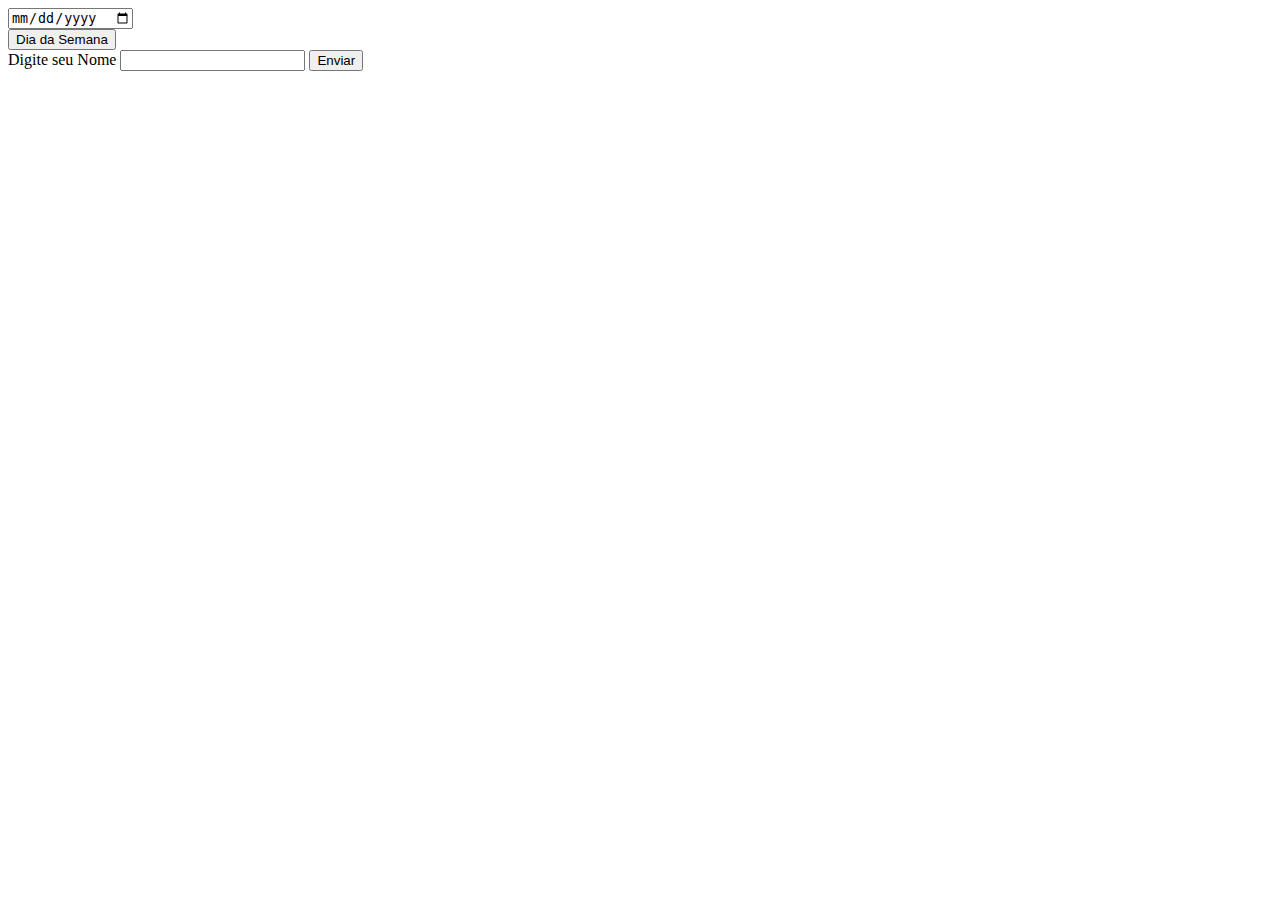
<file: JavaScriptRepeticao/index.html>
<!DOCTYPE html>
<html lang="pt-br">
<head>
    <meta charset="UTF-8">
    <meta http-equiv="X-UA-Compatible" content="IE=edge">
    <meta name="viewport" content="width=device-width, initial-scale=1.0">
    <title>Document</title>
</head>
<body>
<form action="" id="cad">
    <input type="date" name="Data" id="data">
    <br>
    <input type="button" value="Dia da Semana" onclick="DiaSemana()">
</form>
<label for="pNome">Digite seu Nome</label>
<input type="text"id="pnome">
<input type="button" value="Enviar" onclick="ColorirNome()">

    
    
</body>
<script src="script.js"></script>
</html>
</file>
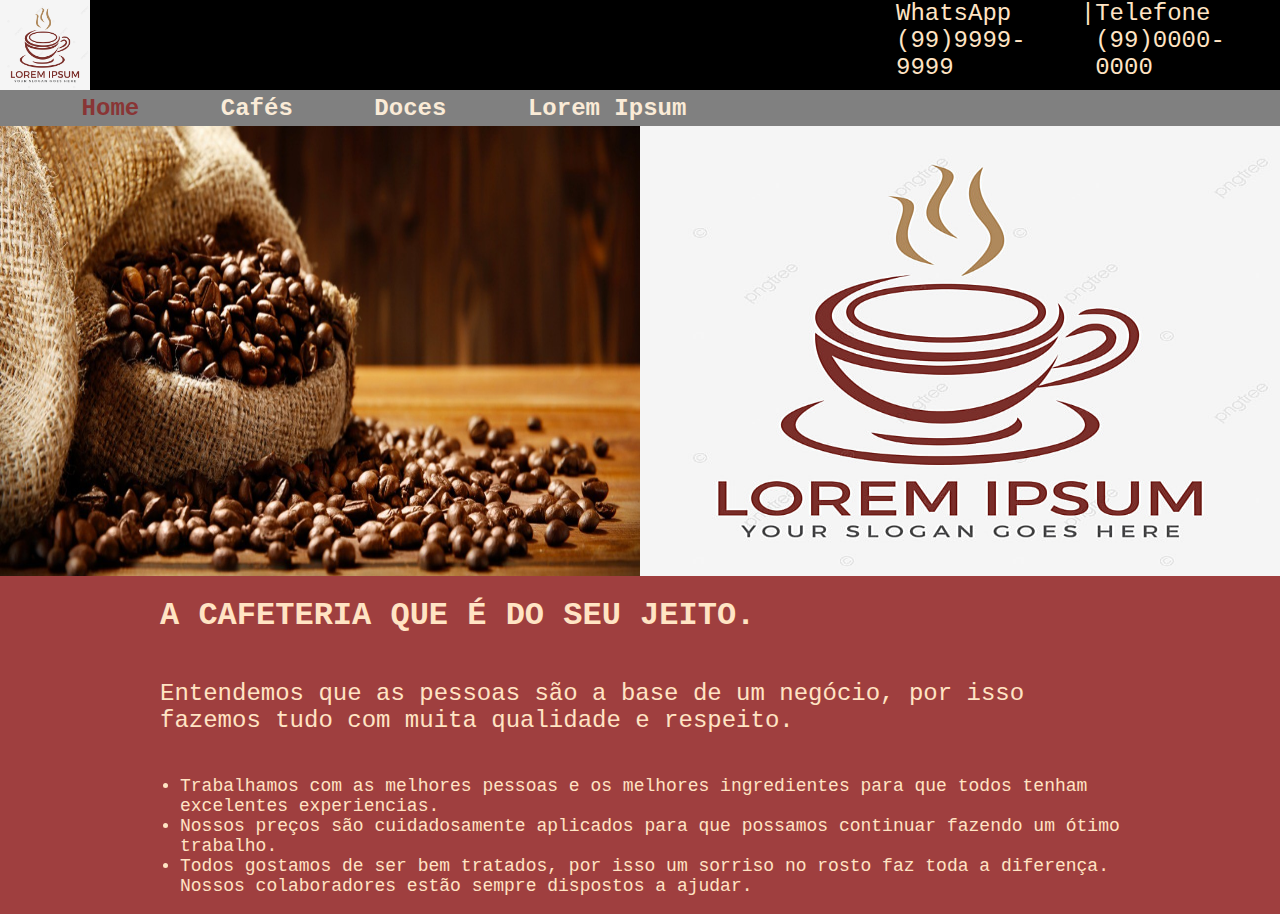
<file: ProvaGrupoHtmlCss24marco23/index.html>
<!DOCTYPE html>
<html lang="pt-br">

<head>
    <meta charset="UTF-8">
    <meta http-equiv="X-UA-Compatible" content="IE=edge">
    <meta name="viewport" content="width=device-width, initial-scale=1.0">
    <title>Lorem Ipsum Cafés</title>
    <link rel="stylesheet" href="style.css">
</head>

<body>
    <div class="nav">
        <img src="img/cafeLI.jpg" alt="logo">
        <div class="contato">
            <a href="">WhatsApp<br>(99)9999-9999 </a>
            <a href="">|</a>
            <a href="">Telefone<br>(99)0000-0000</a>
        </div>
    </div>
    <div class="menu">
        <div class="menuItens">
            <a href="index.html" style="color: rgb(137, 53, 53);">Home</a>
            <a href="cafes.html">Cafés</a>
            <a href="doces.html">Doces</a>
            <a href="">Lorem Ipsum</a>
        </div>
        <div class="imgs">
            <img class="img1" src="img/sacoCafe.jpg" alt="cafe">
            <img class="img2" src="img/cafeLI.jpg" alt="cafe">
        </div>
        <div class="corpo">
            <h1>A CAFETERIA QUE É DO SEU JEITO.</h1>

            <p>Entendemos que as pessoas são a base de um negócio, por isso fazemos tudo com muita qualidade e respeito.
            </p>
            <ul>
                <li> Trabalhamos com as melhores pessoas e os melhores ingredientes para que todos tenham excelentes
                    experiencias.</li>
                <li> Nossos preços são cuidadosamente aplicados para que possamos continuar fazendo um ótimo trabalho.
                </li>
                <li>Todos gostamos de ser bem tratados, por isso um sorriso no rosto faz toda a diferença. Nossos
                    colaboradores estão sempre dispostos a ajudar.</li>
            </ul>

        </div>
    </div>
</body>

</html>
</file>
<file: AtividadeRevisaoB/style.css>
body {
    background-color: grey;
    margin: 0;


}
.nav{
    background-color: blue;
    width: 100%;
    height: 80px;
    display:flex;
    justify-content: space-between;
    align-items: center;

}
.nav img{
    height: 70px;
    


}
.linkMenu{
    color: white;
    text-decoration: none;
    font-size: 24px;
    font-family: Arial, Helvetica, sans-serif;
   
   
   
   


}
.menu{
    width: 50%;
    display: flex;
    justify-content: space-around;
    align-items: center;
}
.container{
    background-color: black;
    width: 80%;
    height: 50vh;
   margin: auto;
}
.linha1{
    width: 100%;
    height: 50%;
    display: flex;
    justify-content: space-evenly;
    align-items: center;
   

}
 .blue{
    background-color: white;
height: 95%;
width: 23%;
  
 
   
}
 .red{
    background-color: red;
height: 95%;
    width: 23%;
    

  
 
   
}
.linha2{
    width: 100%;
    height: 50%;
    display: flex;
    justify-content: space-evenly;
    align-items: center;
   

}
</file>
<file: ExercicioResponsividadeMQ/style.css>
body{
    background-color: grey;
    margin: 0;
}
header{
    margin: 0;
    background-color: red;
    width: 100%;
    height: 6vh;
    display: flex;
    justify-content: space-between;
    align-items: center;
}
header img{
    height: 90%;


}
.menu{
    width: 50%;
    display: flex;
    justify-content: space-evenly;
    font-family: Arial, Helvetica, sans-serif;
    
}
.menu .linkMenu{
    text-decoration: none;
    font-size: 24px;
    color: aliceblue;
  

}
.hamb{
    display: none;

}

.parte1 {
    background-image: url(img/3a201c0a825852311e6c517d28c79738281c431f.webp);
    background-size: cover;
    width: 100%;
    height: 80vh;
    margin: 0;
    padding: 1px;
    

  
 
   


}

.parte .titulo{
    width: 40%;
    height: 100%;
    text-align: center;
}
.titulo h1{
    font-size: 80px;
    color: red;
    text-transform: uppercase;


}
.titulo h2{
    font-size: 40px;
    color: blue;

}
.parte2{
    width: 40%;
    height: 15vh;
}
.parte2 h1{
    font-size: 60px;
    color: yellow;
}
.parte3{
    width: 100%;
    height: 50vh;
    display: flex;
    justify-content: space-around;
    align-items: center;
}
.parte3 img{
    width: 40%;
    height: 90%;
}
.parte3 .texto{
    width: 50%;
    height: 100%;

}
.texto h1{
    color: aqua;
    font-size: 40px;

}
.texto p{
    color: aliceblue;
    font-size: 15px;
}

@media screen and (max-width:800px){
    .menu{
        display: none;
    }
    .hamb{
        display: inline;
    }
   .parte1 .titulo{
        width: 100%;
    }
    .titulo h1{
        font-size: 40px;

    }
    .titulo h2{
        font-size: 20px;

    }
    .parte2{
        width: 100%;
    }
    .parte2 h1{
        font-size: 40px;
    }
    .parte3{
      display: inline;
    }
    .parte3 img{
        width: 100%;
    }
    
    .parte3 .texto{
        width: 100%;
    }
    
}
</file>
<file: ProvaGrupoHtmlCss24marco23/style.css>
body{
    margin: 0;
}

.nav{
    background-color: black;
    width: 100%;
    height: 10vh;
    display: flex;
    justify-content: space-between;
}
.nav img{
    height: 100%;
}
.nav .contato{
    width: 30%;
    display: flex;
    justify-content: space-evenly;
}
.nav a{
    text-decoration: none;
    color:bisque;
    font-size: 24px;
    font-family: 'Courier New', Courier, monospace;
}
.menu{
    width: 100%;
    height: 4vh;
    background-color: grey;
}
.menu .menuItens{
    width: 60%;
    height: 100%;
    display: flex;
    justify-content: space-evenly;
    align-items: center; 
    font-family: 'Courier New', Courier, monospace;
    font-weight: bolder;
}
.menu a{
    text-decoration: none;
    font-size: 24px;
    color: antiquewhite;
}
.imgs .img1{
    width: 50%;
    height: 50vh;
}
.imgs .img2{
    width: 50%;
    height: 50vh;
}
.imgs{
    justify-content: center;
    display:flex;
    background-color: black;
}
.corpo {
    display: flex;
    flex-direction: column;
    justify-content: center;
    align-items: center;
    background-color: rgb(159, 63, 63);
}

.corpo h1 {
    width: 75%;
    font-size: xx-large;
    font-family: 'Courier New', Courier, monospace;
    color: bisque;
}
.corpo p{
    width: 75%;
    font-size: x-large;
    font-family: 'Courier New', Courier, monospace;
    color: bisque;
}

.corpo ul{
    width: 75%;
    font-size: large;
    font-family: 'Courier New', Courier, monospace;
    color: bisque;
}
.corpoCafe {
    display: flex;
    flex-direction: column;
    justify-content: center;
    align-items: center;
    background-color: rgb(159, 63, 63);
}

.corpoCafe h1 {
    width: 75%;
    font-size: xx-large;
    font-family: 'Courier New', Courier, monospace;
    color: bisque;
}
.corpoCafe p{
    width: 75%;
    font-size: x-large;
    font-family: 'Courier New', Courier, monospace;
    color: bisque;
    font-weight: bold;
}

.corpoCafe ul{
    width: 75%;
    font-size: large;
    font-family: 'Courier New', Courier, monospace;
    color: bisque;
    font-weight: bold;
}
.corpoCafe img{
    width: 200px;
    height: 200px;
}
.corpoDoces {
    display: flex;
    flex-direction: column;
    justify-content: center;
    align-items: center;
    background-color: rgb(159, 63, 63);
}

.corpoDoces h1 {
    width: 75%;
    font-size: xx-large;
    font-family: 'Courier New', Courier, monospace;
    color: bisque;
    font-weight: bold;
}
.corpoDoces p{
    width: 75%;
    font-size: x-large;
    font-family: 'Courier New', Courier, monospace;
    color: bisque;
    font-weight: bold;
}

.corpoDoces ul{
    width: 75%;
    font-size: large;
    font-family: 'Courier New', Courier, monospace;
    color: bisque;
    font-weight: bold;
}
.corpoDoces img{
    width: 200px;
    height: 200px;
}
.txt{
    text-align: end;
}
</file>
